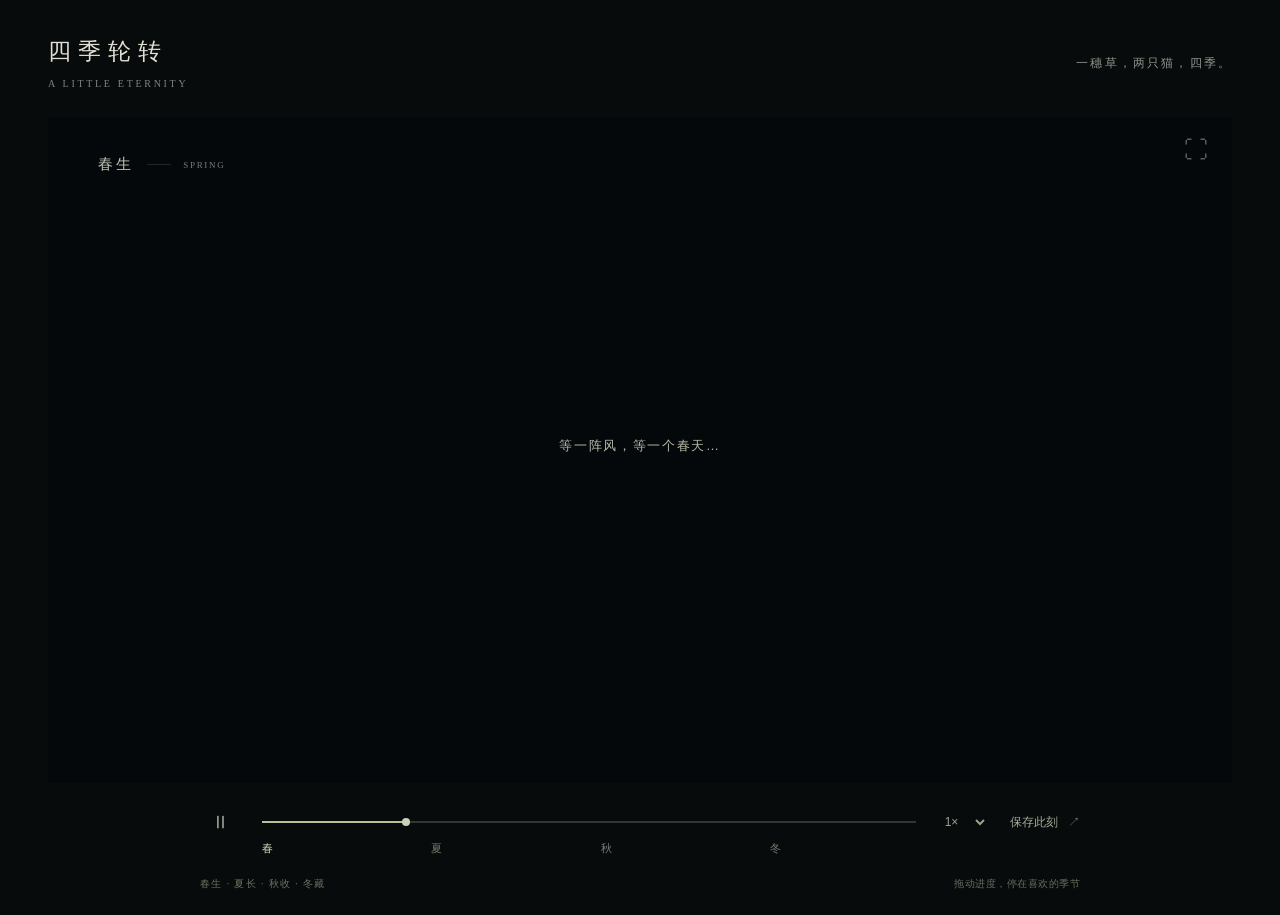
<file: index.html>
<!doctype html>
<html lang="zh-CN">
<head>
  <meta charset="utf-8">
  <meta name="viewport" content="width=device-width, initial-scale=1">
  <meta http-equiv="refresh" content="0; url=./seasons/">
  <link rel="icon" href="data:,">
  <title>四季轮转 · A Little Eternity</title>
</head>
<body>
  <p><a href="./seasons/">打开《四季轮转》</a></p>
</body>
</html>
</file>
